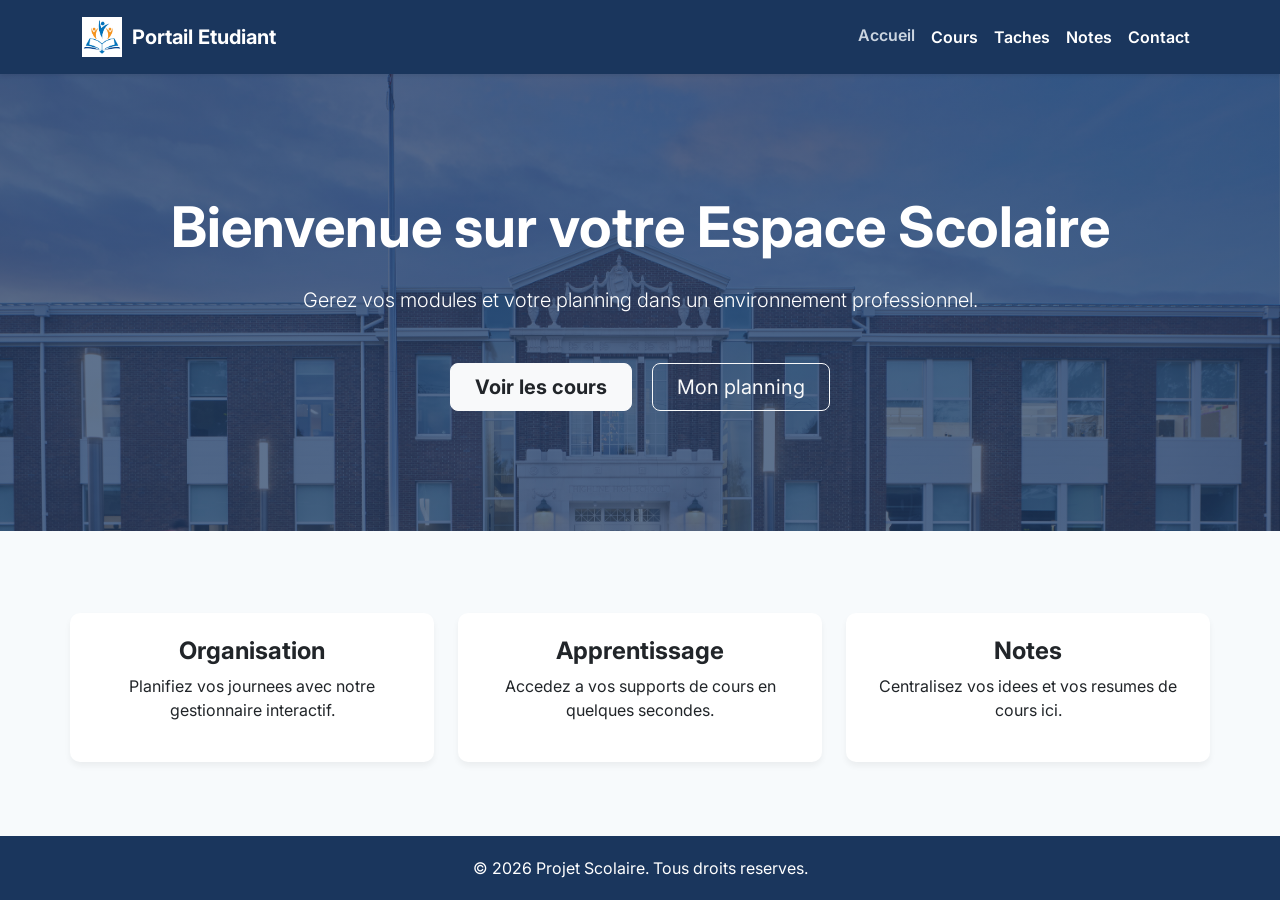
<file: index.html>
<!DOCTYPE html>
<html lang="fr">
<head>
    <meta charset="UTF-8">
    <meta name="viewport" content="width=device-width, initial-scale=1.0">
    <title>Portail Etudiant - Accueil</title>
    <link href="https://cdn.jsdelivr.net/npm/bootstrap@5.3.0/dist/css/bootstrap.min.css" rel="stylesheet">
    <link rel="stylesheet" href="style.css">
</head>
<body>
    <nav class="navbar navbar-expand-lg sticky-top shadow-sm">
        <div class="container">
            <a class="navbar-brand fw-bold d-flex align-items-center" href="index.html">
                <img src="school logo.avif" alt="Logo">
                Portail Etudiant
            </a>
            <button class="navbar-toggler bg-light" type="button" data-bs-toggle="collapse" data-bs-target="#navbarNav">
                <span class="navbar-toggler-icon"></span>
            </button>
            <div class="collapse navbar-collapse" id="navbarNav">
                <ul class="navbar-nav ms-auto">
                    <li class="nav-item"><a class="nav-link fw-semibold active" href="index.html">Accueil</a></li>
                    <li class="nav-item"><a class="nav-link fw-semibold" href="courses.html">Cours</a></li>
                    <li class="nav-item"><a class="nav-link fw-semibold" href="todo.html">Taches</a></li>
                    <li class="nav-item"><a class="nav-link fw-semibold" href="notes.html">Notes</a></li>
                    <li class="nav-item"><a class="nav-link fw-semibold" href="contact.html">Contact</a></li>
                </ul>
            </div>
        </div>
    </nav>

    <header class="hero-section">
        <div class="container">
            <h1 class="display-4 fw-bold mb-4">Bienvenue sur votre Espace Scolaire</h1>
            <p class="lead mb-5">Gerez vos modules et votre planning dans un environnement professionnel.</p>
            <a href="courses.html" class="btn btn-light btn-lg text-dark fw-bold px-4 me-3">Voir les cours</a>
            <a href="todo.html" class="btn btn-outline-light btn-lg px-4">Mon planning</a>
        </div>
    </header>

    <main class="main-content container text-center">
        <div class="row g-4 mt-2">
            <div class="col-md-4">
                <div class="card p-4 h-100">
                    <h4 class="fw-bold">Organisation</h4>
                    <p>Planifiez vos journees avec notre gestionnaire interactif.</p>
                </div>
            </div>
            <div class="col-md-4">
                <div class="card p-4 h-100">
                    <h4 class="fw-bold">Apprentissage</h4>
                    <p>Accedez a vos supports de cours en quelques secondes.</p>
                </div>
            </div>
            <div class="col-md-4">
                <div class="card p-4 h-100">
                    <h4 class="fw-bold">Notes</h4>
                    <p>Centralisez vos idees et vos resumes de cours ici.</p>
                </div>
            </div>
        </div>
    </main>

    <footer class="footer">
        <div class="container">
            <p class="mb-0">&copy; 2026 Projet Scolaire. Tous droits reserves.</p>
        </div>
    </footer>

    <script src="https://cdn.jsdelivr.net/npm/bootstrap@5.3.0/dist/js/bootstrap.bundle.min.js"></script>
    <script src="script.js"></script>
</body>
</html>
</file>
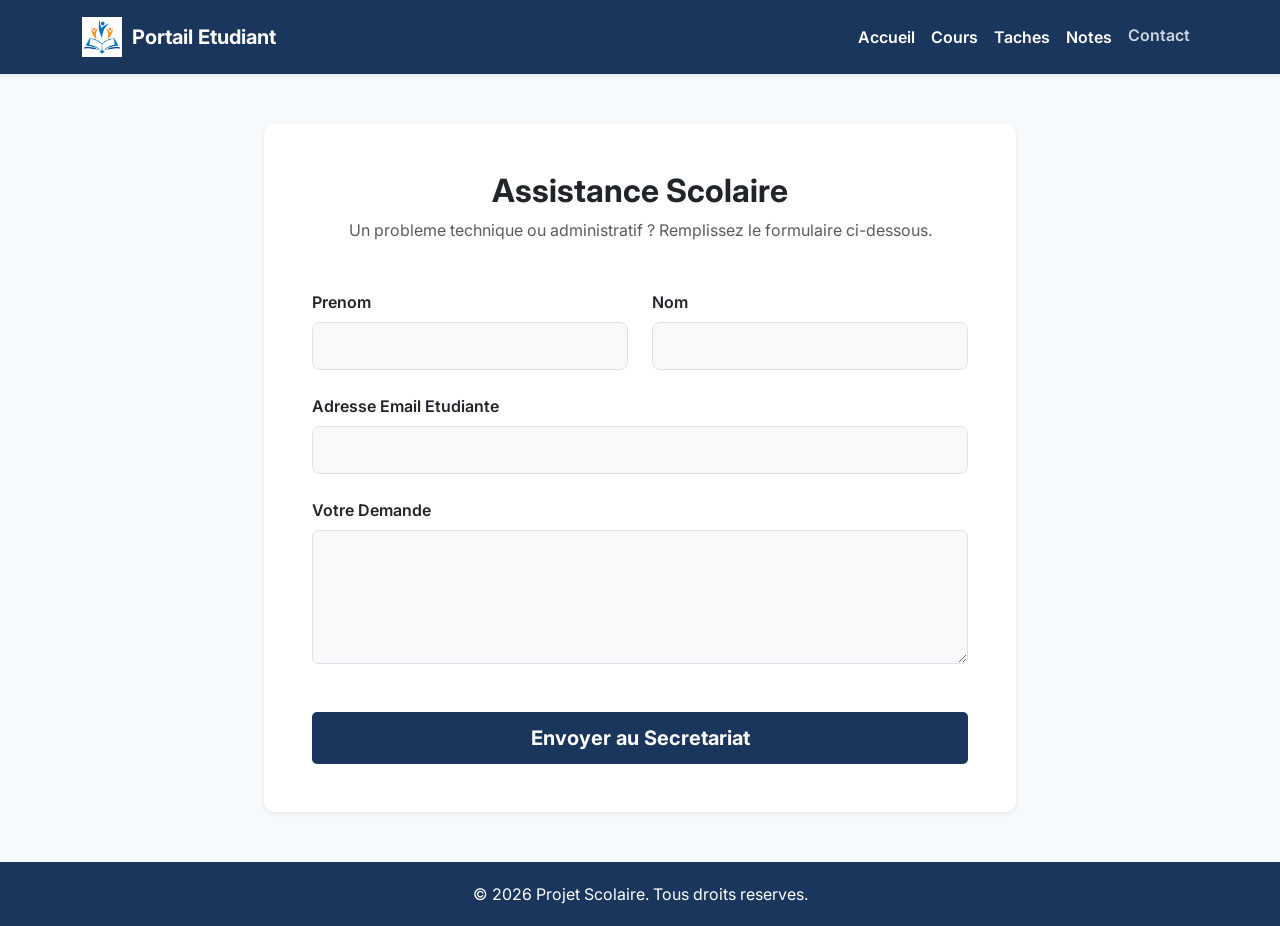
<file: contact.html>
<!DOCTYPE html>
<html lang="fr">
<head>
    <meta charset="UTF-8">
    <meta name="viewport" content="width=device-width, initial-scale=1.0">
    <title>Portail Etudiant - Contact</title>
    <link href="https://cdn.jsdelivr.net/npm/bootstrap@5.3.0/dist/css/bootstrap.min.css" rel="stylesheet">
    <link rel="stylesheet" href="style.css">
</head>
<body>

    <nav class="navbar navbar-expand-lg sticky-top shadow-sm">
        <div class="container">
            <a class="navbar-brand fw-bold d-flex align-items-center" href="index.html">
                <img src="school logo.avif" alt="Logo">
                Portail Etudiant
            </a>
            <button class="navbar-toggler bg-light" type="button" data-bs-toggle="collapse" data-bs-target="#navbarNav">
                <span class="navbar-toggler-icon"></span>
            </button>
            <div class="collapse navbar-collapse" id="navbarNav">
                <ul class="navbar-nav ms-auto">
                    <li class="nav-item"><a class="nav-link fw-semibold" href="index.html">Accueil</a></li>
                    <li class="nav-item"><a class="nav-link fw-semibold" href="courses.html">Cours</a></li>
                    <li class="nav-item"><a class="nav-link fw-semibold" href="todo.html">Taches</a></li>
                    <li class="nav-item"><a class="nav-link fw-semibold" href="notes.html">Notes</a></li>
                    <li class="nav-item"><a class="nav-link fw-semibold active" href="contact.html">Contact</a></li>
                </ul>
            </div>
        </div>
    </nav>

    <main class="main-content container">
        <div class="row justify-content-center">
            <div class="col-md-8">
                <div class="card p-5 shadow-sm border-0">
                    <h2 class="text-center mb-2 text-dark fw-bold">Assistance Scolaire</h2>
                    <p class="text-center text-muted mb-5">Un probleme technique ou administratif ? Remplissez le formulaire ci-dessous.</p>
                    
                    <form id="contactForm" class="needs-validation" novalidate>
                        <div class="row">
                            <div class="col-md-6 mb-4">
                                <label for="prenom" class="form-label fw-semibold">Prenom</label>
                                <input type="text" class="form-control form-control-lg bg-light" id="prenom" required>
                                <div class="invalid-feedback">
                                    Veuillez renseigner votre prenom.
                                </div>
                            </div>
                            <div class="col-md-6 mb-4">
                                <label for="nom" class="form-label fw-semibold">Nom</label>
                                <input type="text" class="form-control form-control-lg bg-light" id="nom" required>
                                <div class="invalid-feedback">
                                    Veuillez renseigner votre nom.
                                </div>
                            </div>
                        </div>
                        <div class="mb-4">
                            <label for="email" class="form-label fw-semibold">Adresse Email Etudiante</label>
                            <input type="email" class="form-control form-control-lg bg-light" id="email" required>
                            <div class="invalid-feedback">
                                Une adresse email valide est requise pour vous repondre.
                            </div>
                        </div>
                        <div class="mb-5">
                            <label for="message" class="form-label fw-semibold">Votre Demande</label>
                            <textarea class="form-control bg-light" id="message" rows="5" required></textarea>
                            <div class="invalid-feedback">
                                N'oubliez pas d'ecrire votre message.
                            </div>
                        </div>
                        <div class="text-center">
                            <button type="submit" class="btn btn-custom btn-lg w-100 fw-bold">Envoyer au Secretariat</button>
                        </div>
                    </form>
                </div>
            </div>
        </div>
    </main>

    <footer class="footer">
        <div class="container">
            <p class="mb-0">&copy; 2026 Projet Scolaire. Tous droits reserves.</p>
        </div>
    </footer>

    <script src="https://cdn.jsdelivr.net/npm/bootstrap@5.3.0/dist/js/bootstrap.bundle.min.js"></script>
    <script src="script.js"></script>
</body>
</html>
</file>
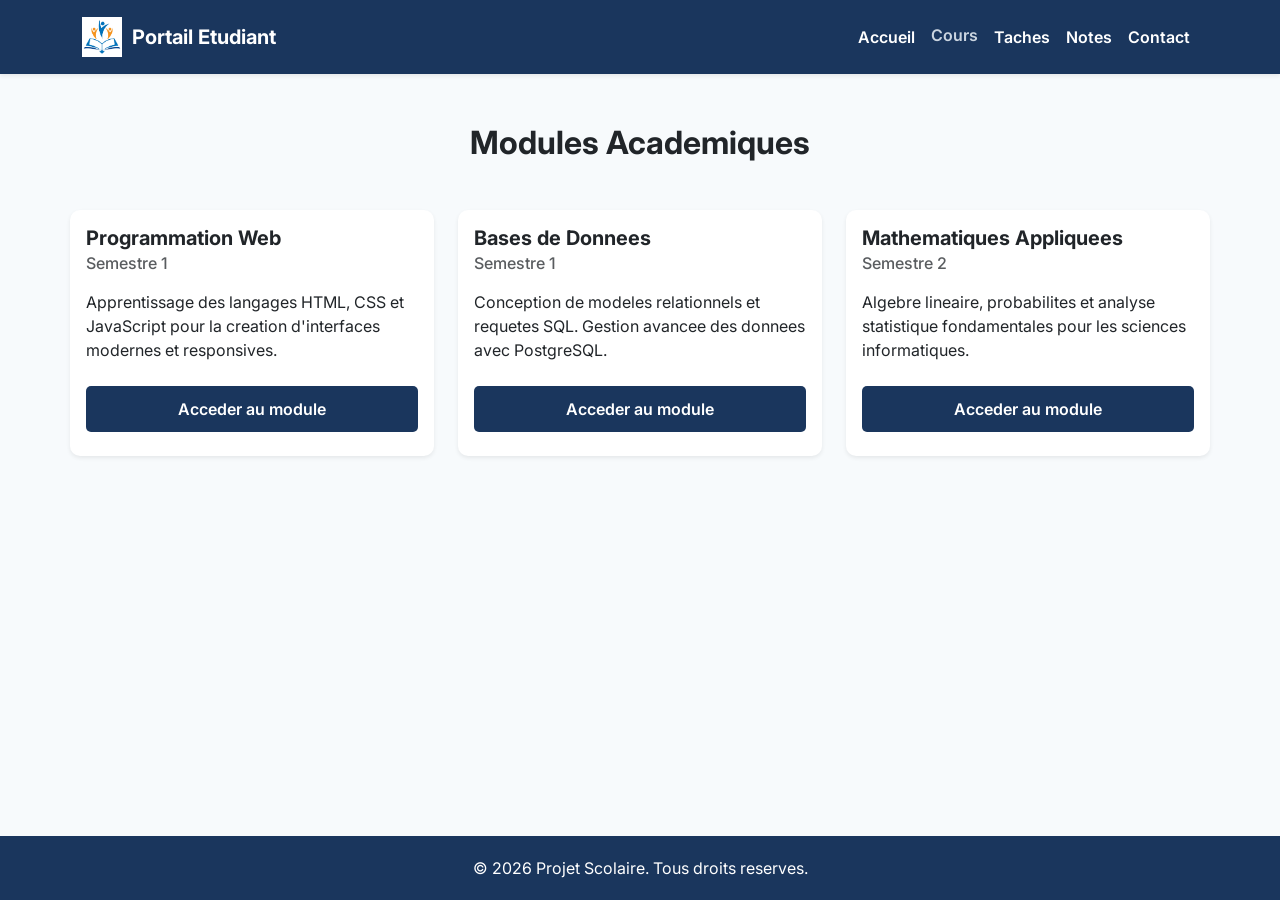
<file: courses.html>
<!DOCTYPE html>
<html lang="fr">
<head>
    <meta charset="UTF-8">
    <meta name="viewport" content="width=device-width, initial-scale=1.0">
    <title>Portail Etudiant - Cours</title>
    <link href="https://cdn.jsdelivr.net/npm/bootstrap@5.3.0/dist/css/bootstrap.min.css" rel="stylesheet">
    <link rel="stylesheet" href="style.css">
</head>
<body>

    <nav class="navbar navbar-expand-lg sticky-top shadow-sm">
        <div class="container">
            <a class="navbar-brand fw-bold d-flex align-items-center" href="index.html">
                <img src="school logo.avif" alt="Logo">
                Portail Etudiant
            </a>
            <button class="navbar-toggler bg-light" type="button" data-bs-toggle="collapse" data-bs-target="#navbarNav">
                <span class="navbar-toggler-icon"></span>
            </button>
            <div class="collapse navbar-collapse" id="navbarNav">
                <ul class="navbar-nav ms-auto">
                    <li class="nav-item"><a class="nav-link fw-semibold" href="index.html">Accueil</a></li>
                    <li class="nav-item"><a class="nav-link fw-semibold active" href="courses.html">Cours</a></li>
                    <li class="nav-item"><a class="nav-link fw-semibold" href="todo.html">Taches</a></li>
                    <li class="nav-item"><a class="nav-link fw-semibold" href="notes.html">Notes</a></li>
                    <li class="nav-item"><a class="nav-link fw-semibold" href="contact.html">Contact</a></li>
                </ul>
            </div>
        </div>
    </nav>

    <main class="main-content container">
        <h2 class="text-center mb-5 text-dark fw-bold">Modules Academiques</h2>
        
        <div class="row g-4">
            <div class="col-lg-4 col-md-6">
                <div class="card h-100 shadow-sm border-0">
                    <div class="card-body">
                        <h5 class="card-title text-dark fw-bold">Programmation Web</h5>
                        <h6 class="card-subtitle mb-3 text-muted">Semestre 1</h6>
                        <p class="card-text">Apprentissage des langages HTML, CSS et JavaScript pour la creation d'interfaces modernes et responsives.</p>
                    </div>
                    <div class="card-footer bg-transparent border-top-0 pb-4">
                        <a href="#" class="btn btn-custom w-100 fw-semibold">Acceder au module</a>
                    </div>
                </div>
            </div>
            
            <div class="col-lg-4 col-md-6">
                <div class="card h-100 shadow-sm border-0">
                    <div class="card-body">
                        <h5 class="card-title text-dark fw-bold">Bases de Donnees</h5>
                        <h6 class="card-subtitle mb-3 text-muted">Semestre 1</h6>
                        <p class="card-text">Conception de modeles relationnels et requetes SQL. Gestion avancee des donnees avec PostgreSQL.</p>
                    </div>
                    <div class="card-footer bg-transparent border-top-0 pb-4">
                        <a href="#" class="btn btn-custom w-100 fw-semibold">Acceder au module</a>
                    </div>
                </div>
            </div>
            
            <div class="col-lg-4 col-md-6">
                <div class="card h-100 shadow-sm border-0">
                    <div class="card-body">
                        <h5 class="card-title text-dark fw-bold">Mathematiques Appliquees</h5>
                        <h6 class="card-subtitle mb-3 text-muted">Semestre 2</h6>
                        <p class="card-text">Algebre lineaire, probabilites et analyse statistique fondamentales pour les sciences informatiques.</p>
                    </div>
                    <div class="card-footer bg-transparent border-top-0 pb-4">
                        <a href="#" class="btn btn-custom w-100 fw-semibold">Acceder au module</a>
                    </div>
                </div>
            </div>
        </div>
    </main>

    <footer class="footer">
        <div class="container">
            <p class="mb-0">&copy; 2026 Projet Scolaire. Tous droits reserves.</p>
        </div>
    </footer>

    <script src="https://cdn.jsdelivr.net/npm/bootstrap@5.3.0/dist/js/bootstrap.bundle.min.js"></script>
    <script src="script.js"></script>
</body>
</html>
</file>
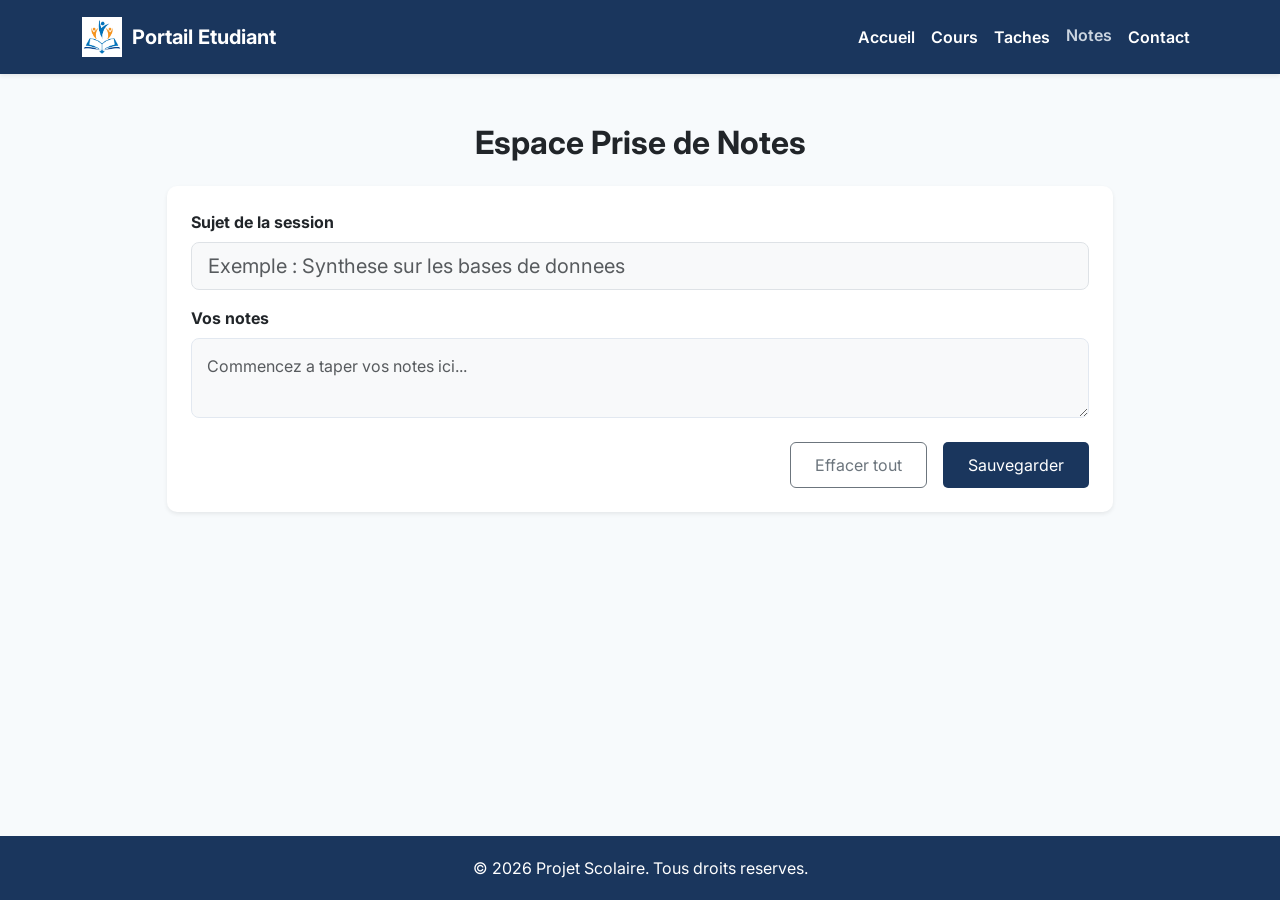
<file: notes.html>
<!DOCTYPE html>
<html lang="fr">
<head>
    <meta charset="UTF-8">
    <meta name="viewport" content="width=device-width, initial-scale=1.0">
    <title>Portail Etudiant - Notes</title>
    <link href="https://cdn.jsdelivr.net/npm/bootstrap@5.3.0/dist/css/bootstrap.min.css" rel="stylesheet">
    <link rel="stylesheet" href="style.css">
</head>
<body>

    <nav class="navbar navbar-expand-lg sticky-top shadow-sm">
        <div class="container">
            <a class="navbar-brand fw-bold d-flex align-items-center" href="index.html">
                <img src="school logo.avif" alt="Logo">
                Portail Etudiant
            </a>
            <button class="navbar-toggler bg-light" type="button" data-bs-toggle="collapse" data-bs-target="#navbarNav">
                <span class="navbar-toggler-icon"></span>
            </button>
            <div class="collapse navbar-collapse" id="navbarNav">
                <ul class="navbar-nav ms-auto">
                    <li class="nav-item"><a class="nav-link fw-semibold" href="index.html">Accueil</a></li>
                    <li class="nav-item"><a class="nav-link fw-semibold" href="courses.html">Cours</a></li>
                    <li class="nav-item"><a class="nav-link fw-semibold" href="todo.html">Taches</a></li>
                    <li class="nav-item"><a class="nav-link fw-semibold active" href="notes.html">Notes</a></li>
                    <li class="nav-item"><a class="nav-link fw-semibold" href="contact.html">Contact</a></li>
                </ul>
            </div>
        </div>
    </nav>

    <main class="main-content container">
        <div class="row justify-content-center">
            <div class="col-md-10">
                <h2 class="mb-4 text-dark text-center fw-bold">Espace Prise de Notes</h2>
                <div class="card shadow-sm p-4 border-0">
                    <form>
                        <div class="mb-3">
                            <label for="noteTitle" class="form-label fw-bold text-dark">Sujet de la session</label>
                            <input type="text" class="form-control form-control-lg bg-light" id="noteTitle" placeholder="Exemple : Synthese sur les bases de donnees">
                        </div>
                        <div class="mb-4">
                            <label for="noteContent" class="form-label fw-bold text-dark">Vos notes</label>
                            <textarea class="form-control notes-area bg-light" id="noteContent" placeholder="Commencez a taper vos notes ici..."></textarea>
                        </div>
                        <div class="d-flex justify-content-end gap-3">
                            <button type="reset" class="btn btn-outline-secondary px-4">Effacer tout</button>
                            <button type="button" class="btn btn-custom px-4">Sauvegarder</button>
                        </div>
                    </form>
                </div>
            </div>
        </div>
    </main>

    <footer class="footer">
        <div class="container">
            <p class="mb-0">&copy; 2026 Projet Scolaire. Tous droits reserves.</p>
        </div>
    </footer>

    <script src="https://cdn.jsdelivr.net/npm/bootstrap@5.3.0/dist/js/bootstrap.bundle.min.js"></script>
    <script src="script.js"></script>
</body>
</html>
</file>
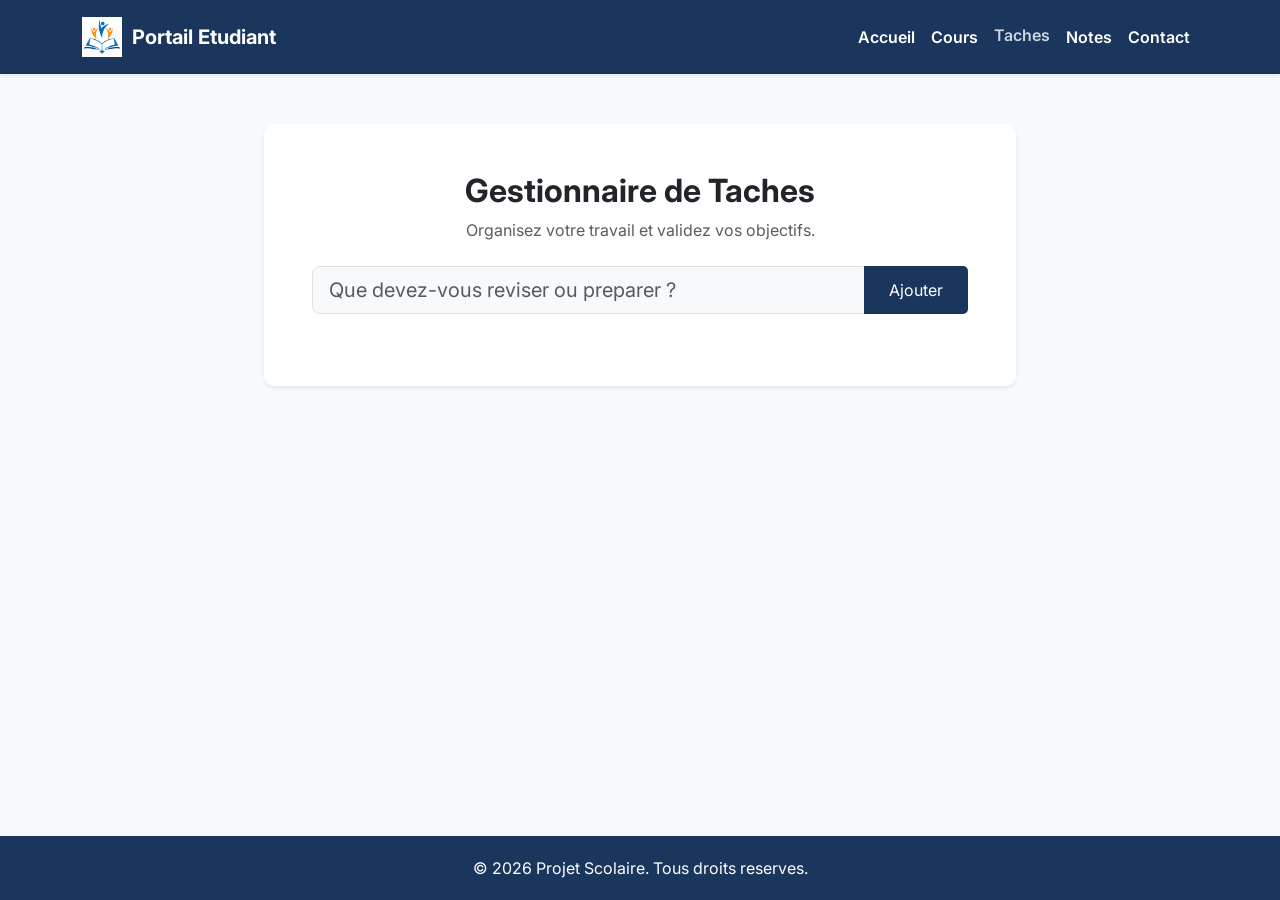
<file: todo.html>
<!DOCTYPE html>
<html lang="fr">
<head>
    <meta charset="UTF-8">
    <meta name="viewport" content="width=device-width, initial-scale=1.0">
    <title>Portail Etudiant - Taches</title>
    <link href="https://cdn.jsdelivr.net/npm/bootstrap@5.3.0/dist/css/bootstrap.min.css" rel="stylesheet">
    <link rel="stylesheet" href="style.css">
</head>
<body>

    <nav class="navbar navbar-expand-lg sticky-top shadow-sm">
        <div class="container">
            <a class="navbar-brand fw-bold d-flex align-items-center" href="index.html">
                <img src="school logo.avif" alt="Logo">
                Portail Etudiant
            </a>
            <button class="navbar-toggler bg-light" type="button" data-bs-toggle="collapse" data-bs-target="#navbarNav">
                <span class="navbar-toggler-icon"></span>
            </button>
            <div class="collapse navbar-collapse" id="navbarNav">
                <ul class="navbar-nav ms-auto">
                    <li class="nav-item"><a class="nav-link fw-semibold" href="index.html">Accueil</a></li>
                    <li class="nav-item"><a class="nav-link fw-semibold" href="courses.html">Cours</a></li>
                    <li class="nav-item"><a class="nav-link fw-semibold active" href="todo.html">Taches</a></li>
                    <li class="nav-item"><a class="nav-link fw-semibold" href="notes.html">Notes</a></li>
                    <li class="nav-item"><a class="nav-link fw-semibold" href="contact.html">Contact</a></li>
                </ul>
            </div>
        </div>
    </nav>

    <main class="main-content container">
        <div class="row justify-content-center">
            <div class="col-md-8">
                <div class="card p-5 shadow-sm border-0">
                    <h2 class="text-center mb-2 text-dark fw-bold">Gestionnaire de Taches</h2>
                    <p class="text-center text-muted mb-4">Organisez votre travail et validez vos objectifs.</p>
                    
                    <div class="input-group mb-4">
                        <input type="text" id="taskInput" class="form-control form-control-lg bg-light" placeholder="Que devez-vous reviser ou preparer ?">
                        <button class="btn btn-custom px-4" type="button" id="addTaskBtn">Ajouter</button>
                    </div>

                    <ul class="list-group list-group-flush bg-transparent" id="taskList">
                        </ul>
                </div>
            </div>
        </div>
    </main>

    <footer class="footer">
        <div class="container">
            <p class="mb-0">&copy; 2026 Projet Scolaire. Tous droits reserves.</p>
        </div>
    </footer>

    <script src="https://cdn.jsdelivr.net/npm/bootstrap@5.3.0/dist/js/bootstrap.bundle.min.js"></script>
    <script src="script.js"></script>
</body>
</html>
</file>
<file: style.css>
/* Importation de la police Inter depuis Google Fonts */
@import url('https://fonts.googleapis.com/css2?family=Inter:wght@300;400;600;700&display=swap');

/* Variables de couleurs globales */
:root {
    --deep-blue: #1a365d;
    --slate-gray: #4a5568;
    --light-bg: #f7fafc;
    --white: #ffffff;
    --hover-blue: #2b6cb0;
}

/* Reinitialisation et corps de page */
body {
    font-family: 'Inter', sans-serif;
    background-color: var(--light-bg);
    color: var(--slate-gray);
    display: flex;
    flex-direction: column;
    min-height: 100vh;
}

/* Barre de navigation */
.navbar {
    background-color: var(--deep-blue);
    transition: all 0.3s ease-in-out;
    padding: 12px 0;
}

.navbar-brand img {
    height: 40px; /* Taille du logo */
    width: auto;
    margin-right: 10px;
}

.navbar-brand, .nav-link {
    color: var(--white) !important;
    transition: color 0.3s ease, transform 0.3s ease;
}

.nav-link:hover, .nav-link.active {
    color: #cbd5e0 !important;
    transform: translateY(-2px);
}

/* Section Hero avec image de fond et filtre sombre */
.hero-section {
    /* Remplacez LIEN_IMAGE_ECOLE_ICI par le lien de votre image */
    background: linear-gradient(rgba(26, 54, 93, 0.7), rgba(26, 54, 93, 0.7)), 
                url('school.jpg');
    background-size: cover;
    background-position: center;
    background-repeat: no-repeat;
    color: var(--white);
    padding: 120px 0;
    text-align: center;
}

/* Design des cartes */
.card {
    border: none;
    border-radius: 10px;
    box-shadow: 0 4px 6px rgba(0, 0, 0, 0.05);
    transition: transform 0.3s ease, box-shadow 0.3s ease;
}

.card:hover {
    transform: translateY(-5px);
    box-shadow: 0 10px 15px rgba(0, 0, 0, 0.1);
}

/* Boutons */
.btn-custom {
    background-color: var(--deep-blue);
    color: var(--white);
    border-radius: 5px;
    padding: 10px 25px;
    transition: background-color 0.3s ease;
}

.btn-custom:hover {
    background-color: var(--hover-blue);
    color: var(--white);
}

.main-content {
    flex: 1;
    padding: 50px 0;
}

.notes-area {
    min-height: 350px;
    resize: vertical;
    border: 1px solid #e2e8f0;
    border-radius: 8px;
    padding: 15px;
}

.footer {
    background-color: var(--deep-blue);
    color: var(--white);
    text-align: center;
    padding: 20px 0;
    margin-top: auto;
}
</file>
